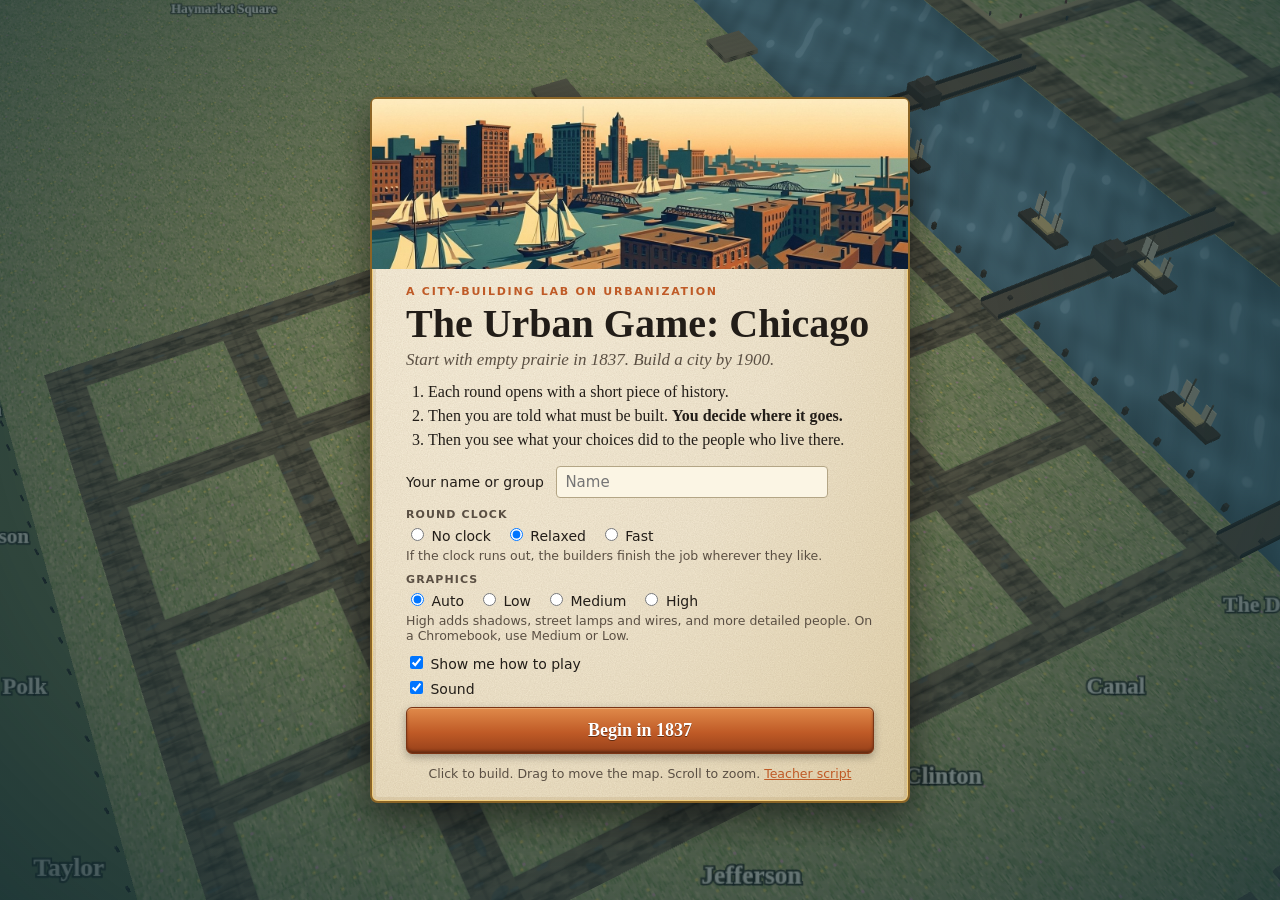
<file: index.html>
<!DOCTYPE html>
<html lang="en">
<head>
<meta charset="utf-8">
<meta name="viewport" content="width=device-width, initial-scale=1, user-scalable=no">
<title>The Urban Game: Chicago</title>
<link rel="icon" href="data:image/svg+xml,%3Csvg xmlns=%27http://www.w3.org/2000/svg%27 viewBox=%270 0 32 32%27%3E%3Crect width=%2732%27 height=%2732%27 rx=%275%27 fill=%27%23a8322a%27/%3E%3Cpath d=%27M6 26V14l5-4v16zm7 0V8l6-3v21zm8 0V12l5 3v11z%27 fill=%27%23f1e7cf%27/%3E%3C/svg%3E">
<link rel="stylesheet" href="css/style.css">
</head>
<body>
<canvas id="c"></canvas>

<div id="hud" hidden>
  <header id="top">
    <div id="date"><b id="year">1837</b><span id="rname"></span></div>
    <div id="dots"></div>
    <div id="meters"></div>
    <div id="timer"><div></div></div>
  </header>

  <aside id="list" hidden>
    <div class="lhead"><span id="lstep"></span><span id="clock"></span></div>
    <div id="lnow"></div>
    <div id="advice"></div>
    <p id="tip"></p>
    <button id="undo">↩ Undo last</button>
    <p id="lnext"></p>
  </aside>

  <div id="views">
    <div id="mapview"><button data-o="none" class="on">City</button><button data-o="buildings">Buildings</button><button data-o="health">Health</button><button data-o="groups">Nationalities</button></div>
    <div id="legend"></div>
    <div id="cambtns"><button data-cam="rl" title="Turn left (Q)">⟲</button><button data-cam="rr" title="Turn right (E)">⟳</button><button data-cam="zi" title="Zoom in">＋</button><button data-cam="zo" title="Zoom out">－</button></div>
    <button id="streetbtn">👁 Walk the streets</button>
    <button id="photobtn" hidden>📷 Take a photograph</button>
    <button id="sound" title="Sound on or off">🔊</button>
    <button id="gfxbtn" title="Graphics quality: click to change">Graphics: Medium</button>
  </div>

  <div id="banner" hidden></div>
  <div id="hover" hidden></div>
  <div id="toast" hidden></div>
</div>

<div id="card" hidden></div>
<div id="coach" hidden></div>

<div id="start">
  <div class="startcard">
    <p class="eyebrow">A city-building lab on urbanization</p>
    <h1>The Urban Game: Chicago</h1>
    <p class="sub">Start with empty prairie in 1837. Build a city by 1900.</p>
    <ol>
      <li>Each round opens with a short piece of history.</li>
      <li>Then you are told what must be built. <b>You decide where it goes.</b></li>
      <li>Then you see what your choices did to the people who live there.</li>
    </ol>
    <label>Your name or group <input id="pname" maxlength="40" placeholder="Name"></label>
    <div class="opt"><span>Round clock</span>
      <label><input type="radio" name="clock" value="0"> No clock</label>
      <label><input type="radio" name="clock" value="1.6" checked> Relaxed</label>
      <label><input type="radio" name="clock" value="1"> Fast</label>
      <small>If the clock runs out, the builders finish the job wherever they like.</small>
    </div>
    <div class="opt"><span>Graphics</span>
      <label><input type="radio" name="gfx" value="auto" checked> Auto</label>
      <label><input type="radio" name="gfx" value="low"> Low</label>
      <label><input type="radio" name="gfx" value="medium"> Medium</label>
      <label><input type="radio" name="gfx" value="high"> High</label>
      <small>High adds shadows, street lamps and wires, and more detailed people. On a Chromebook, use Medium or Low.</small>
    </div>
    <label class="chk"><input type="checkbox" id="tutopt" checked> Show me how to play</label>
    <label class="chk"><input type="checkbox" id="sndopt" checked> Sound</label>
    <button id="go" class="big">Begin in 1837</button>
    <button id="resume" class="big ghost" hidden>Continue saved game</button>
    <p class="fine">Click to build. Drag to move the map. Scroll to zoom. <a href="teacher.html" target="_blank">Teacher script</a></p>
  </div>
</div>

<div id="report" hidden></div>
<button id="repbtn" hidden>📜 Back to the final report</button>

<script type="module" src="js/main.js"></script>
</body>
</html>
</file>
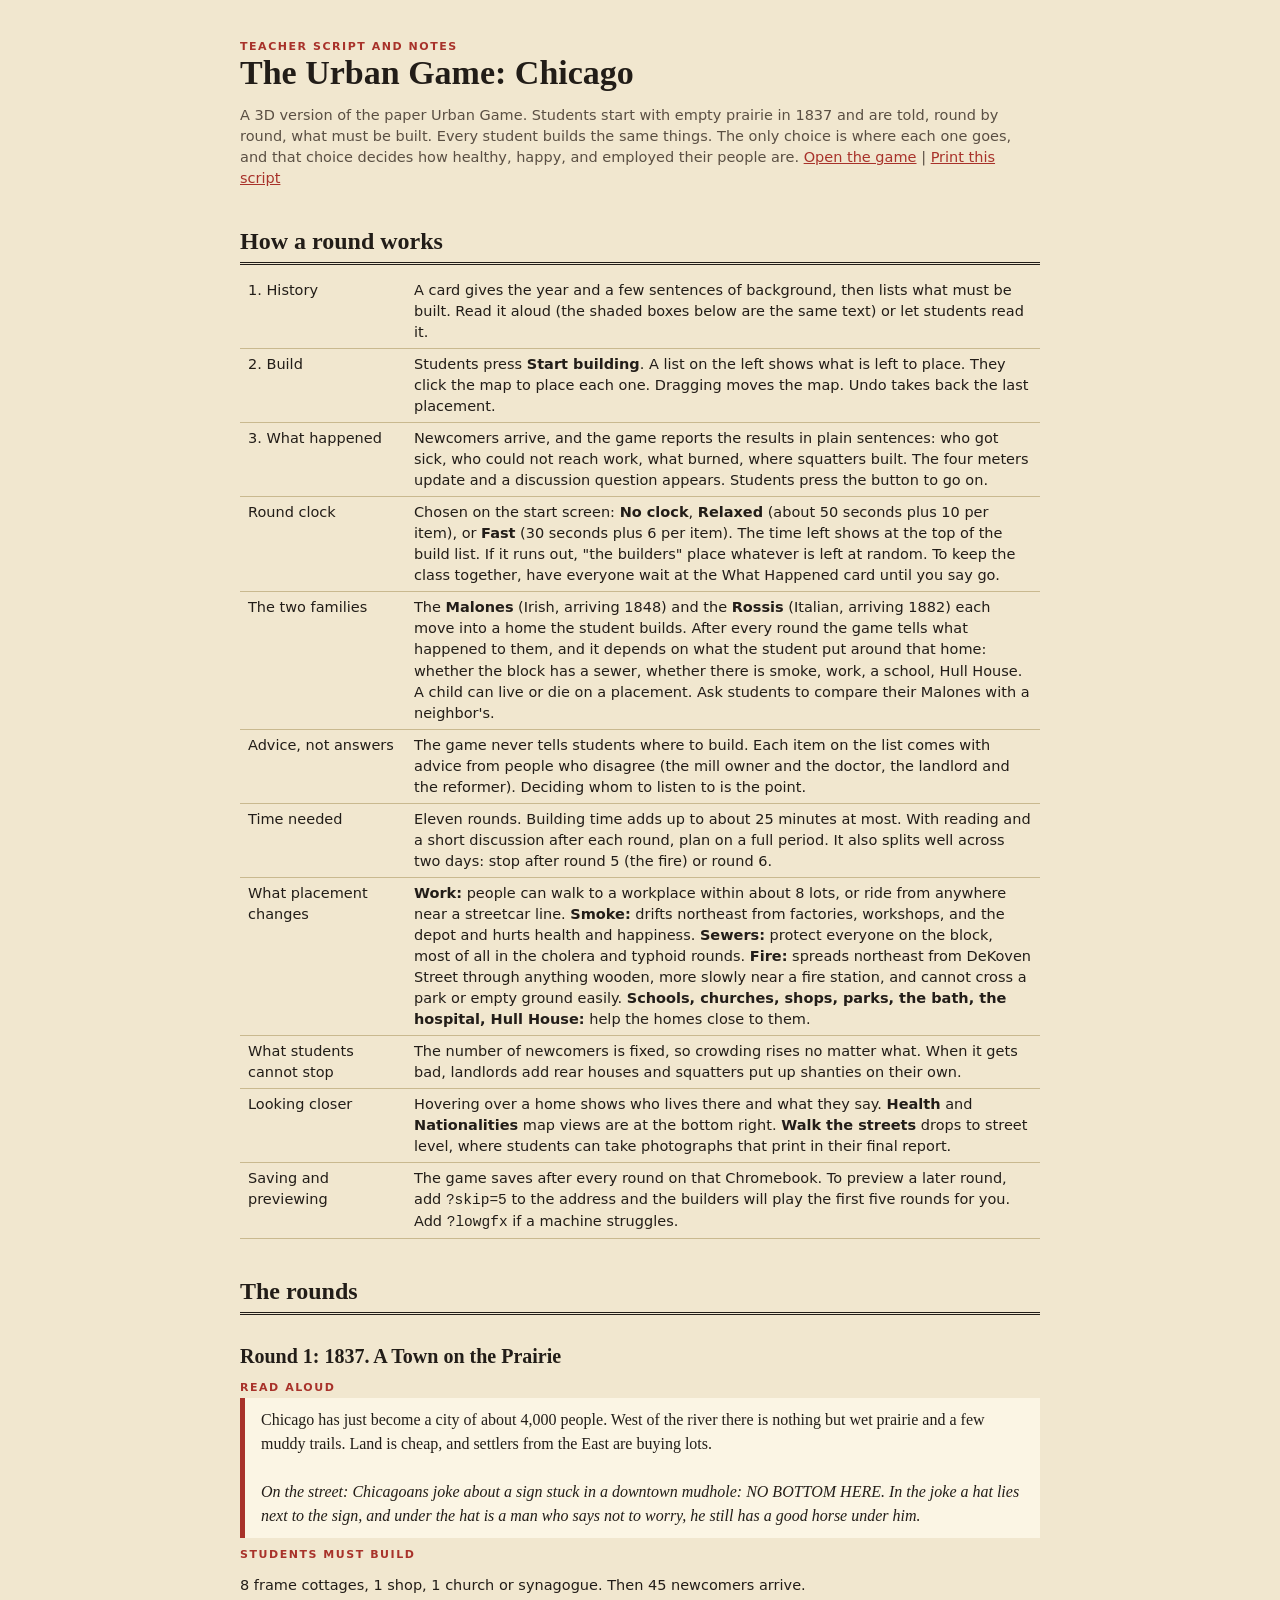
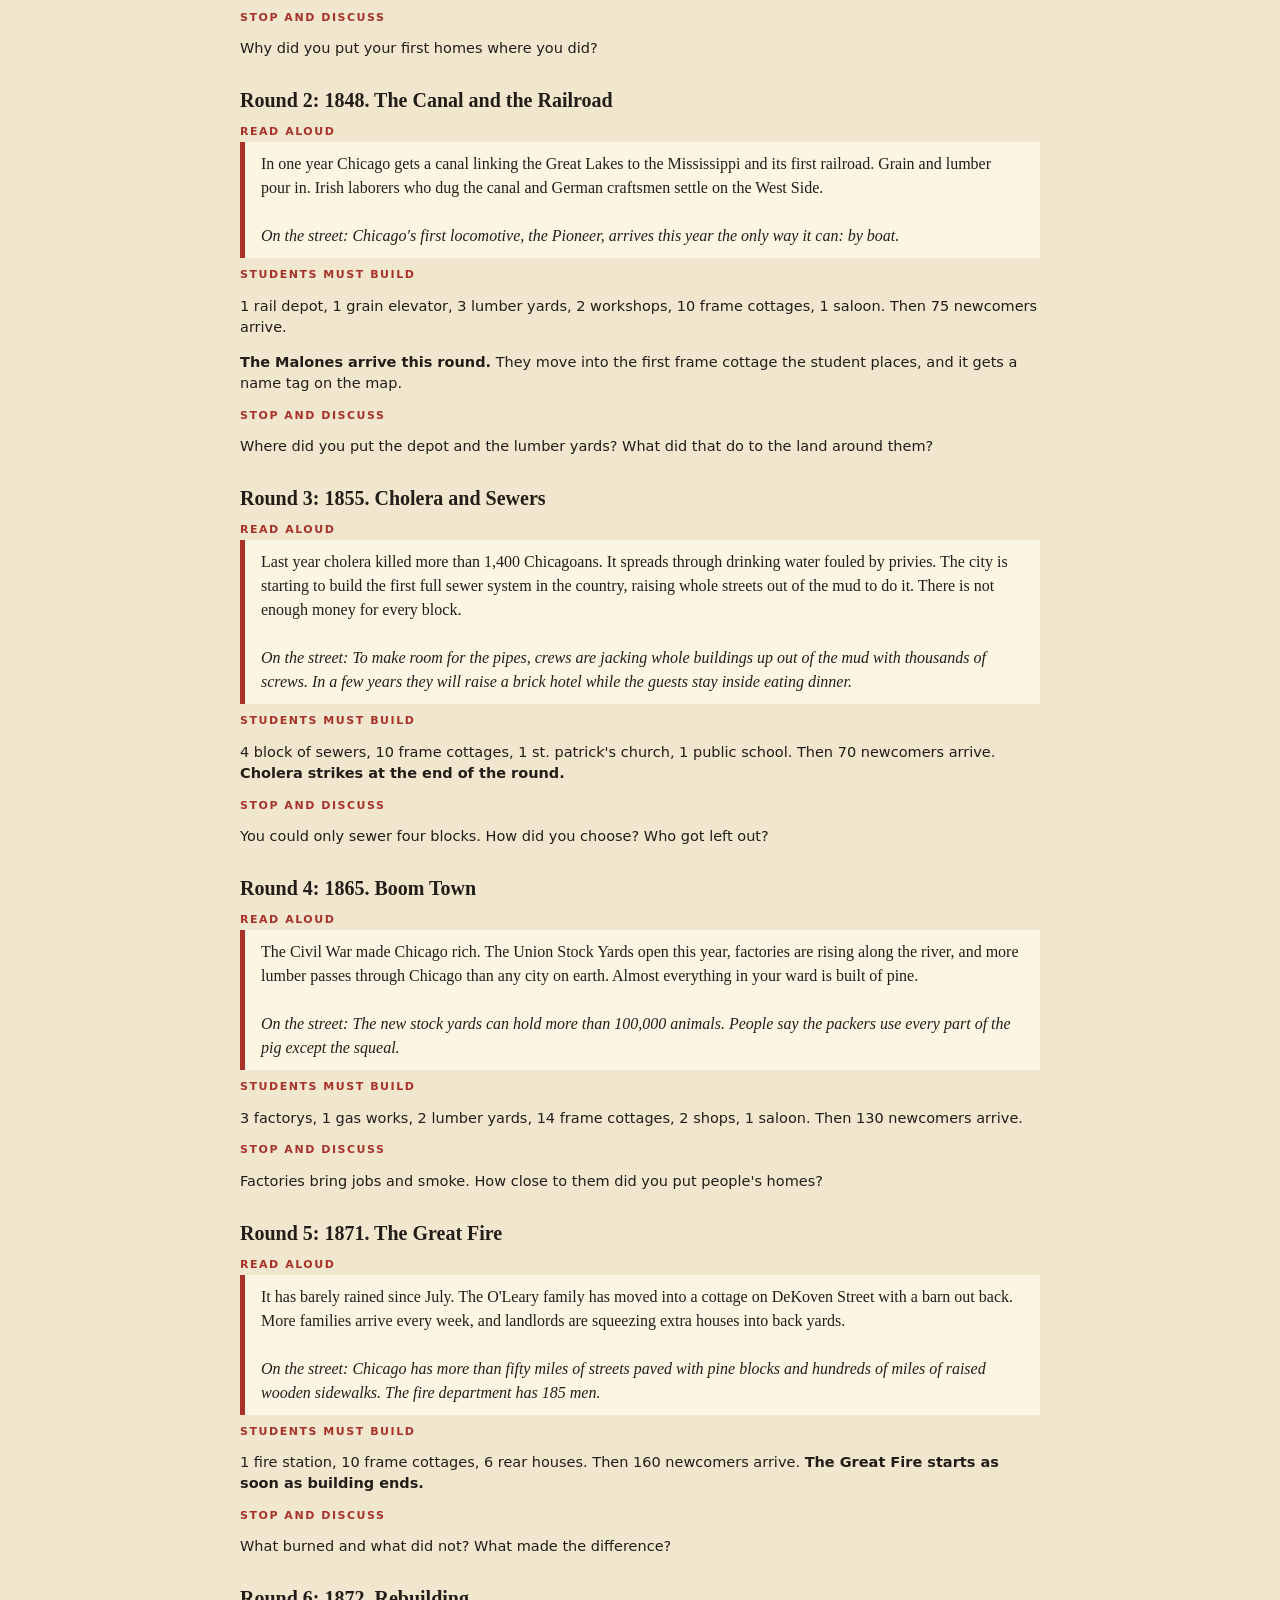
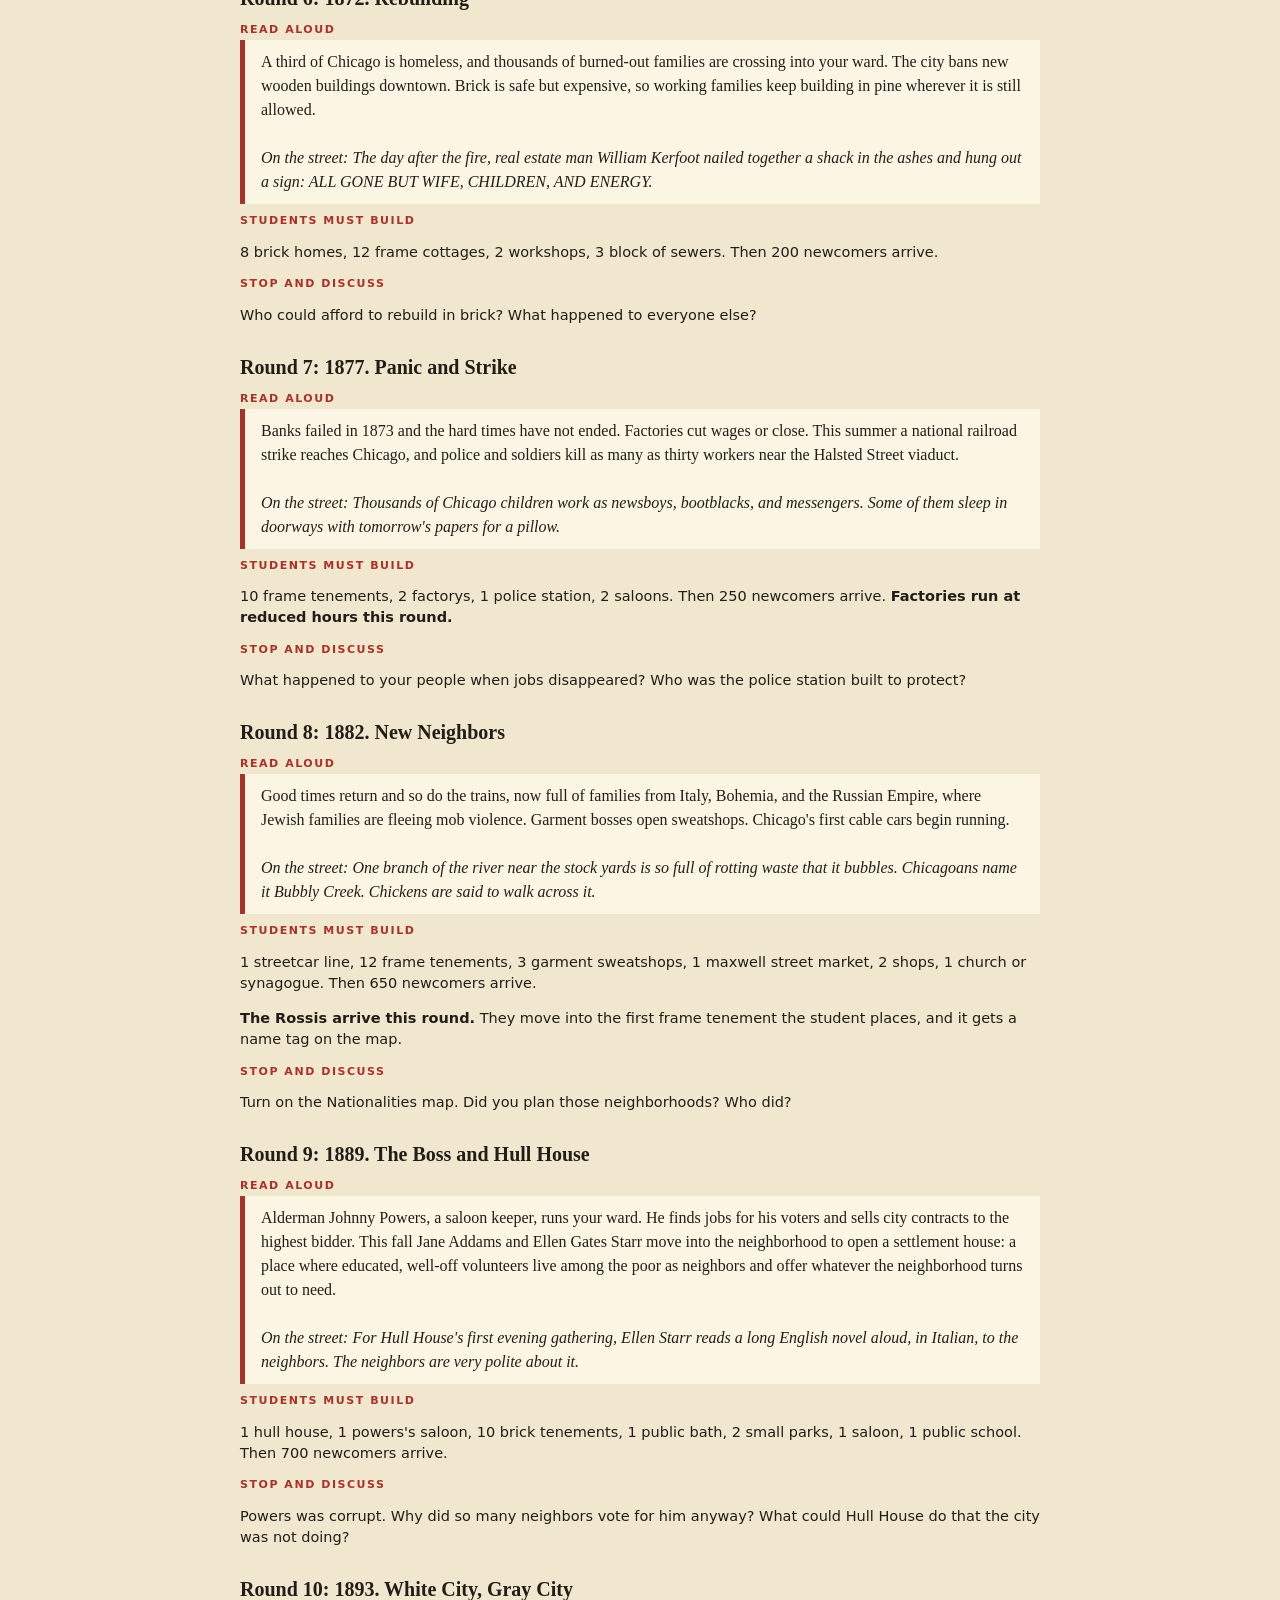
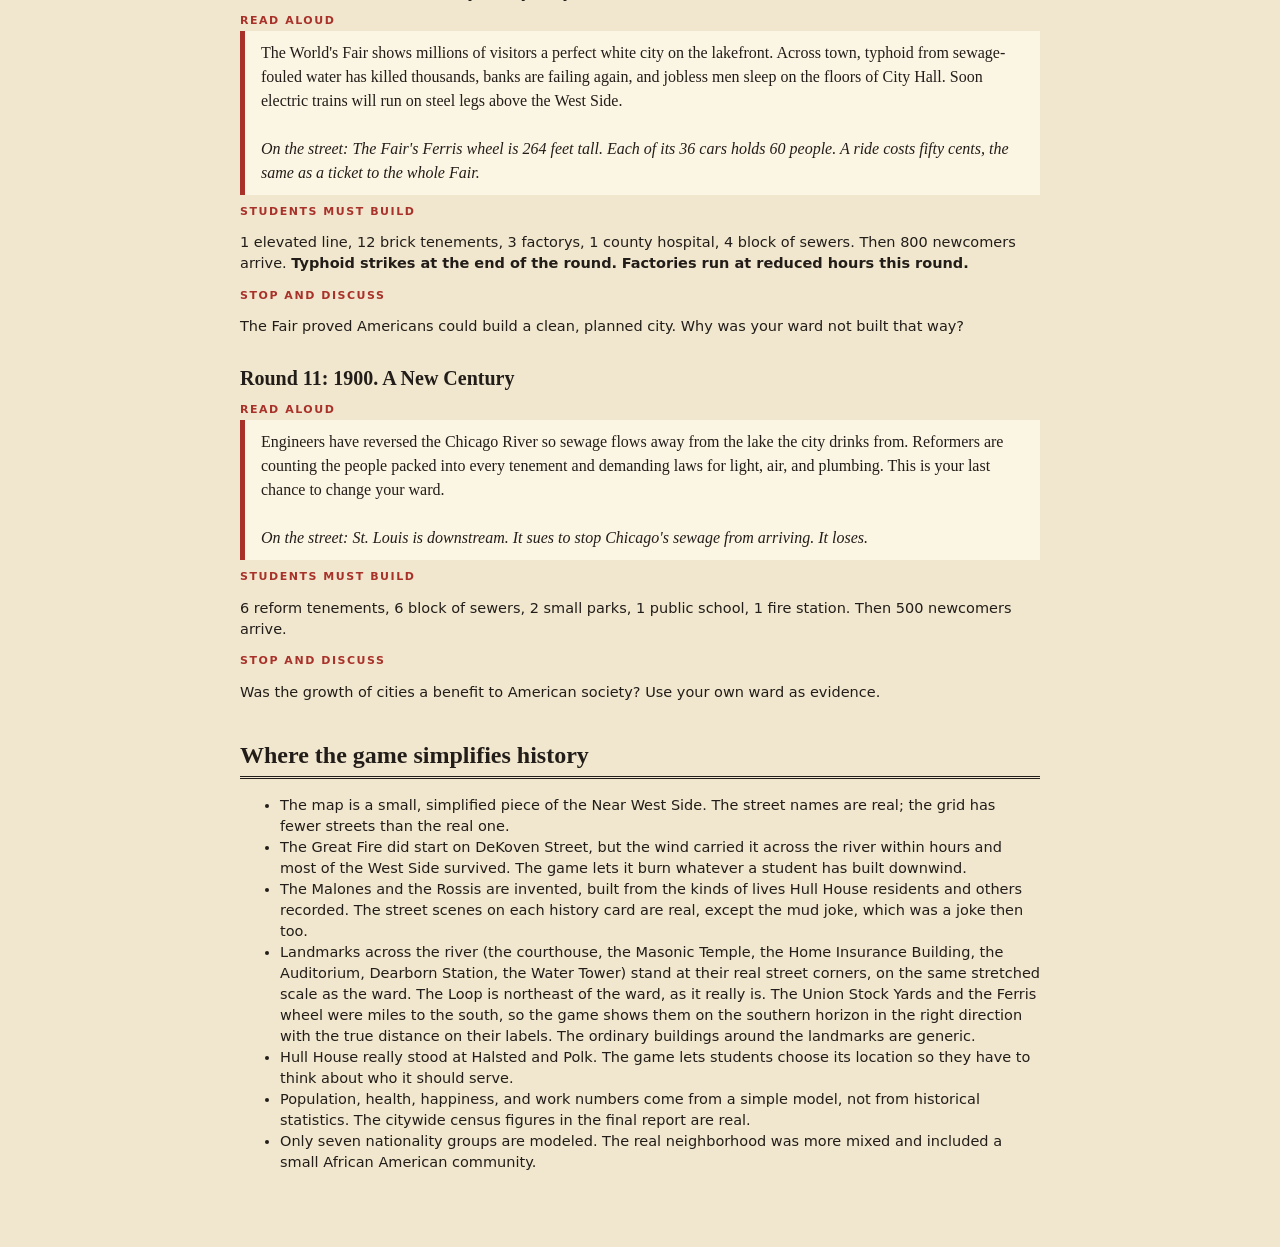
<file: teacher.html>
<!DOCTYPE html>
<html lang="en">
<head>
<meta charset="utf-8">
<meta name="viewport" content="width=device-width, initial-scale=1">
<title>Teacher Script: The Urban Game: Chicago</title>
<link rel="icon" href="data:,">
<style>
  body { font: 16px/1.5 Georgia, "Noto Serif", serif; color: #221d18; background: #f1e7cf; margin: 0; }
  main { max-width: 800px; margin: 0 auto; padding: 30px 28px 60px; }
  h1 { font-size: 34px; line-height: 1.05; margin: 0 0 4px; } h2 { font-size: 24px; border-bottom: 3px double #221d18; margin: 34px 0 10px; padding-bottom: 3px; } h3 { font-size: 20px; margin: 26px 0 4px; }
  .tag { font: 600 11px system-ui, sans-serif; letter-spacing: .14em; text-transform: uppercase; color: #a8322a; margin: 10px 0 2px; }
  .read { background: #fbf5e4; border-left: 5px solid #a8322a; padding: 10px 16px; margin: 4px 0; }
  .note, li, td, th { font: 14.5px/1.45 system-ui, sans-serif; } .note { color: #5a4f43; }
  table { border-collapse: collapse; width: 100%; } td, th { border-bottom: 1px solid #c9b98f; padding: 5px 8px; text-align: left; vertical-align: top; } th { width: 150px; }
  .round { break-inside: avoid; } a { color: #a8322a; }
  @media print { body, .read { background: #fff; } .noprint { display: none; } }
</style>
</head>
<body>
<main>
<p class="tag">Teacher script and notes</p>
<h1>The Urban Game: Chicago</h1>
<p class="note">A 3D version of the paper Urban Game. Students start with empty prairie in 1837 and are told, round by round, what must be built. Every student builds the same things. The only choice is where each one goes, and that choice decides how healthy, happy, and employed their people are. <a class="noprint" href="index.html">Open the game</a> <span class="noprint">|</span> <a class="noprint" href="#" onclick="print();return false">Print this script</a></p>

<h2>How a round works</h2>
<table>
<tr><th>1. History</th><td>A card gives the year and a few sentences of background, then lists what must be built. Read it aloud (the shaded boxes below are the same text) or let students read it.</td></tr>
<tr><th>2. Build</th><td>Students press <b>Start building</b>. A list on the left shows what is left to place. They click the map to place each one. Dragging moves the map. Undo takes back the last placement.</td></tr>
<tr><th>3. What happened</th><td>Newcomers arrive, and the game reports the results in plain sentences: who got sick, who could not reach work, what burned, where squatters built. The four meters update and a discussion question appears. Students press the button to go on.</td></tr>
<tr><th>Round clock</th><td>Chosen on the start screen: <b>No clock</b>, <b>Relaxed</b> (about 50 seconds plus 10 per item), or <b>Fast</b> (30 seconds plus 6 per item). The time left shows at the top of the build list. If it runs out, "the builders" place whatever is left at random. To keep the class together, have everyone wait at the What Happened card until you say go.</td></tr>
<tr><th>The two families</th><td>The <b>Malones</b> (Irish, arriving 1848) and the <b>Rossis</b> (Italian, arriving 1882) each move into a home the student builds. After every round the game tells what happened to them, and it depends on what the student put around that home: whether the block has a sewer, whether there is smoke, work, a school, Hull House. A child can live or die on a placement. Ask students to compare their Malones with a neighbor's.</td></tr>
<tr><th>Advice, not answers</th><td>The game never tells students where to build. Each item on the list comes with advice from people who disagree (the mill owner and the doctor, the landlord and the reformer). Deciding whom to listen to is the point.</td></tr>
<tr><th>Time needed</th><td id="timing"></td></tr>
<tr><th>What placement changes</th><td><b>Work:</b> people can walk to a workplace within about 8 lots, or ride from anywhere near a streetcar line. <b>Smoke:</b> drifts northeast from factories, workshops, and the depot and hurts health and happiness. <b>Sewers:</b> protect everyone on the block, most of all in the cholera and typhoid rounds. <b>Fire:</b> spreads northeast from DeKoven Street through anything wooden, more slowly near a fire station, and cannot cross a park or empty ground easily. <b>Schools, churches, shops, parks, the bath, the hospital, Hull House:</b> help the homes close to them.</td></tr>
<tr><th>What students cannot stop</th><td>The number of newcomers is fixed, so crowding rises no matter what. When it gets bad, landlords add rear houses and squatters put up shanties on their own.</td></tr>
<tr><th>Looking closer</th><td>Hovering over a home shows who lives there and what they say. <b>Health</b> and <b>Nationalities</b> map views are at the bottom right. <b>Walk the streets</b> drops to street level, where students can take photographs that print in their final report.</td></tr>
<tr><th>Saving and previewing</th><td>The game saves after every round on that Chromebook. To preview a later round, add <code>?skip=5</code> to the address and the builders will play the first five rounds for you. Add <code>?lowgfx</code> if a machine struggles.</td></tr>
</table>

<h2>The rounds</h2>
<div id="script"></div>

<h2>Where the game simplifies history</h2>
<ul>
<li>The map is a small, simplified piece of the Near West Side. The street names are real; the grid has fewer streets than the real one.</li>
<li>The Great Fire did start on DeKoven Street, but the wind carried it across the river within hours and most of the West Side survived. The game lets it burn whatever a student has built downwind.</li>
<li>The Malones and the Rossis are invented, built from the kinds of lives Hull House residents and others recorded. The street scenes on each history card are real, except the mud joke, which was a joke then too.</li>
<li>Landmarks across the river (the courthouse, the Masonic Temple, the Home Insurance Building, the Auditorium, Dearborn Station, the Water Tower) stand at their real street corners, on the same stretched scale as the ward. The Loop is northeast of the ward, as it really is. The Union Stock Yards and the Ferris wheel were miles to the south, so the game shows them on the southern horizon in the right direction with the true distance on their labels. The ordinary buildings around the landmarks are generic.</li>
<li>Hull House really stood at Halsted and Polk. The game lets students choose its location so they have to think about who it should serve.</li>
<li>Population, health, happiness, and work numbers come from a simple model, not from historical statistics. The citywide census figures in the final report are real.</li>
<li>Only seven nationality groups are modeled. The real neighborhood was more mixed and included a small African American community.</li>
</ul>
</main>
<script type="module">
import { ROUNDS, FAMILIES, itemOf } from './js/data.js';
const box = document.getElementById('script');
const secs = ROUNDS.reduce((a, r) => a + 30 + 6 * r.build.reduce((s, x) => s + x.n, 0), 0);
document.getElementById('timing').innerHTML = `Eleven rounds. Building time adds up to about ${Math.round(secs / 60)} minutes at most. With reading and a short discussion after each round, plan on a full period. It also splits well across two days: stop after round 5 (the fire) or round 6.`;
ROUNDS.forEach((r, k) => {
  const need = r.build.map(x => `${x.n} ${itemOf(x.k).name.toLowerCase()}${x.n > 1 && !/s$/.test(itemOf(x.k).name) ? 's' : ''}`).join(', ');
  box.insertAdjacentHTML('beforeend', `<div class="round"><h3>Round ${k + 1}: ${r.year}. ${r.name}</h3><p class="tag">Read aloud</p><div class="read">${r.story}<br><br><i>On the street: ${r.scene}</i></div><p class="tag">Students must build</p><p class="note" style="color:#221d18">${need}. Then ${r.arrive.toLocaleString('en-US')} newcomers arrive.${r.fire ? ' <b>The Great Fire starts as soon as building ends.</b>' : ''}${r.epi ? ` <b>${r.epi} strikes at the end of the round.</b>` : ''}${r.econ ? ' <b>Factories run at reduced hours this round.</b>' : ''}</p>${FAMILIES.filter(F => F.start === k).map(F => `<p class="note" style="color:#221d18"><b>${F.name} arrive this round.</b> They move into the first ${itemOf(F.kind).name.toLowerCase()} the student places, and it gets a name tag on the map.</p>`).join('')}<p class="tag">Stop and discuss</p><p class="note" style="color:#221d18">${r.ask}</p></div>`);
});
</script>
</body>
</html>
</file>
<file: css/style.css>
:root {
  --paper: #f1e7cf; --ink: #221d18; --ink2: #5a4f43; --red: #a8322a; --gold: #c9973a;
  --glass: rgba(24, 20, 17, .84); --line: rgba(241, 231, 207, .16);
  --serif: "Iowan Old Style", "Palatino Linotype", Georgia, "Noto Serif", serif;
  --sans: system-ui, -apple-system, "Segoe UI", Roboto, sans-serif;
}
* { box-sizing: border-box; }
html, body { margin: 0; height: 100%; overflow: hidden; background: #1a1613; color: var(--paper); font-family: var(--sans); font-size: 14px; }
canvas#c { position: fixed; inset: 0; width: 100%; height: 100%; display: block; touch-action: none; cursor: grab; }
button { font: inherit; color: inherit; cursor: pointer; border: 0; background: none; }
[hidden] { display: none !important; }

/* ---------- top bar: year, round, four meters ---------- */
#top { position: fixed; top: 0; left: 0; right: 0; height: 64px; background: var(--glass); border-bottom: 1px solid var(--line); display: flex; align-items: center; gap: 18px; padding: 0 16px 5px; z-index: 5; }
#date { font-family: var(--serif); display: flex; align-items: baseline; gap: 12px; min-width: 0; }
#date b { font-size: 38px; line-height: 1; }
#date span { font-size: 17px; color: var(--gold); white-space: nowrap; overflow: hidden; text-overflow: ellipsis; }
#dots { display: flex; gap: 5px; margin-left: auto; }
#dots i { width: 9px; height: 9px; border-radius: 50%; background: rgba(255, 255, 255, .18); }
#dots i.done { background: var(--gold); } #dots i.now { background: #fff; box-shadow: 0 0 0 3px rgba(255, 255, 255, .25); }
#meters { display: flex; gap: 8px; }
.meter { background: rgba(255, 255, 255, .06); border-radius: 6px; padding: 5px 10px 6px; width: 116px; }
.meter label { display: block; font-size: 10px; letter-spacing: .1em; text-transform: uppercase; color: #b9ad94; }
.meter b { font-size: 19px; font-variant-numeric: tabular-nums; }
.meter i { display: block; height: 4px; border-radius: 2px; background: rgba(255, 255, 255, .12); margin-top: 3px; overflow: hidden; }
.meter i u { display: block; height: 100%; width: 0; background: #6fae58; transition: width .4s, background .4s; }
.meter.bad b { color: #ff8a6a; } .meter.warn b { color: #f1c75a; }
#timer { position: absolute; left: 0; right: 0; bottom: 0; height: 6px; background: rgba(255, 255, 255, .08); }
#timer div { height: 100%; width: 100%; background: var(--gold); transform-origin: left; }
#timer.low div { background: var(--red); }

/* ---------- build list ---------- */
#list { position: fixed; top: 76px; left: 12px; width: 236px; background: var(--paper); color: var(--ink); border-radius: 8px; padding: 12px 12px 10px; z-index: 4; box-shadow: 0 8px 30px rgba(0, 0, 0, .45); }
#list h4 { margin: 0 0 8px; font: 700 17px var(--serif); }
.item { display: flex; align-items: center; gap: 8px; width: 100%; text-align: left; padding: 7px 8px; border-radius: 6px; border: 2px solid transparent; font-size: 14.5px; }
.item em { font-style: normal; font-size: 19px; width: 24px; text-align: center; }
.item span { flex: 1; line-height: 1.15; }
.item b { font-variant-numeric: tabular-nums; background: var(--ink); color: var(--paper); border-radius: 10px; padding: 1px 8px; font-size: 13px; }
.item:hover { background: rgba(0, 0, 0, .06); }
.item.on { border-color: var(--red); background: #fff8e6; }
.item.done { opacity: .45; text-decoration: line-through; pointer-events: none; } .item.done b { background: #5d8a4a; text-decoration: none; }
#tip { margin: 9px 2px 8px; font-size: 12.5px; line-height: 1.35; color: var(--ink2); min-height: 34px; }
#undo { width: 100%; padding: 6px; border-radius: 5px; background: rgba(0, 0, 0, .08); font-size: 13px; }
#undo:hover { background: rgba(0, 0, 0, .16); }

/* ---------- map view and camera, bottom right ---------- */
#views { position: fixed; right: 12px; bottom: 12px; width: 190px; z-index: 4; display: flex; flex-direction: column; gap: 6px; }
#mapview, #cambtns { display: flex; gap: 3px; background: var(--glass); border-radius: 7px; padding: 4px; }
#mapview button, #cambtns button { flex: 1; padding: 6px 0; border-radius: 4px; font-size: 12.5px; }
#mapview button.on { background: var(--paper); color: var(--ink); }
#mapview button:hover:not(.on), #cambtns button:hover { background: rgba(255, 255, 255, .14); }
#legend { background: var(--glass); border-radius: 7px; padding: 6px 9px; font-size: 11.5px; }
#legend:empty { display: none; }
#legend .bar { height: 8px; border-radius: 3px; background: linear-gradient(90deg, #40a34d, #f1c40f, #d6402b); margin-bottom: 2px; }
#legend .lr { display: flex; justify-content: space-between; color: #cfc4aa; }
#legend .sw { display: inline-flex; align-items: center; gap: 4px; margin-right: 8px; } #legend .sw i { width: 9px; height: 9px; border-radius: 2px; }
#streetbtn, #photobtn, #sound { background: var(--glass); border-radius: 7px; padding: 8px; }
#streetbtn:hover, #photobtn:hover, #sound:hover { background: rgba(60, 52, 44, .95); }
#streetbtn.on, #photobtn { background: var(--gold); color: var(--ink); }
#sound { position: fixed; left: 12px; bottom: 12px; width: 40px; }

#banner { position: fixed; top: 78px; left: 50%; transform: translateX(-50%); background: var(--red); color: #fff; font: 700 20px var(--serif); letter-spacing: .06em; padding: 10px 26px; border-radius: 6px; z-index: 6; box-shadow: 0 6px 24px rgba(0, 0, 0, .5); animation: pulse 1s infinite alternate; text-align: center; }
#banner small { display: block; font: 400 13px var(--sans); letter-spacing: 0; }
@keyframes pulse { from { filter: brightness(1); } to { filter: brightness(1.3); } }
#hover { position: fixed; z-index: 8; pointer-events: none; background: var(--paper); color: var(--ink); border-radius: 6px; padding: 7px 10px; max-width: 260px; font-size: 12.5px; line-height: 1.35; box-shadow: 0 6px 20px rgba(0, 0, 0, .4); }
#hover b { font: 700 14px var(--serif); display: block; } #hover i { display: block; margin-top: 3px; font-family: var(--serif); font-size: 13px; }
#toast { position: fixed; bottom: 70px; left: 50%; transform: translateX(-50%); background: var(--ink); color: var(--paper); border: 1px solid var(--gold); border-radius: 20px; padding: 8px 18px; z-index: 9; font-size: 14px; }

/* ---------- round cards ---------- */
#card { position: fixed; inset: 0; z-index: 20; display: flex; align-items: center; justify-content: center; padding: 16px; background: rgba(12, 9, 7, .45); }
#card.side { background: none; pointer-events: none; align-items: flex-start; justify-content: flex-start; padding: 76px 12px; }
#card.side .paper { pointer-events: auto; width: 400px; max-height: calc(100vh - 100px); }
.paper { background: var(--paper); color: var(--ink); width: min(600px, 100%); max-height: 94vh; overflow: auto; padding: 20px 28px 22px; border-radius: 4px; border-top: 7px solid var(--red); box-shadow: 0 20px 70px rgba(0, 0, 0, .65); font-family: var(--serif); animation: drop .3s cubic-bezier(.2, 1.2, .5, 1); }
@keyframes drop { from { opacity: 0; transform: translateY(-24px) scale(.97); } }
.paper .yrs { font: 600 11px var(--sans); letter-spacing: .14em; text-transform: uppercase; color: var(--red); }
.paper h2 { font-size: 30px; line-height: 1.05; margin: 3px 0 10px; }
.paper p { font-size: 16.5px; line-height: 1.48; margin: 0 0 12px; }
.paper h4 { font: 600 11px var(--sans); letter-spacing: .14em; text-transform: uppercase; color: var(--ink2); margin: 14px 0 6px; }
.need { display: flex; flex-wrap: wrap; gap: 6px; margin: 0 0 14px; padding: 0; list-style: none; font: 14.5px var(--sans); }
.need li { background: #fff8e6; border: 1px solid #d9c9a0; border-radius: 16px; padding: 4px 11px; } .need li b { margin-right: 4px; }
.what { margin: 0 0 10px; padding: 0; list-style: none; } .what li { font: 15px/1.4 var(--sans); padding: 5px 0 5px 22px; position: relative; border-bottom: 1px solid #dccfa9; }
.what li::before { content: "•"; position: absolute; left: 6px; color: var(--ink2); } .what li.bad::before { content: "▲"; font-size: 10px; top: 9px; left: 4px; color: var(--red); }
.deltas { display: grid; grid-template-columns: repeat(4, 1fr); gap: 6px; margin: 10px 0; font-family: var(--sans); }
.deltas div { background: #fff8e6; border-radius: 5px; padding: 5px 8px; font-size: 11px; text-transform: uppercase; letter-spacing: .08em; color: var(--ink2); }
.deltas b { display: block; font-size: 18px; color: var(--ink); letter-spacing: 0; } .deltas u { text-decoration: none; font-size: 12px; margin-left: 4px; } .deltas u.up { color: #3d7a2f; } .deltas u.dn { color: var(--red); }
.askq { background: #e6d9b8; border-left: 5px solid var(--red); padding: 8px 12px; font-size: 15.5px !important; }
.big { display: block; width: 100%; background: var(--red); color: #fff; font: 700 18px var(--serif); padding: 12px; border-radius: 4px; margin-top: 10px; }
.big:hover { filter: brightness(1.12); } .big.ghost { background: none; color: var(--red); border: 2px solid var(--red); }

/* ---------- start and report ---------- */
#start { position: fixed; inset: 0; z-index: 30; display: flex; align-items: center; justify-content: center; background: linear-gradient(180deg, rgba(20, 16, 13, .3), rgba(20, 16, 13, .75)); padding: 16px; overflow: auto; }
.startcard { background: var(--paper); color: var(--ink); width: min(540px, 100%); padding: 26px 34px 20px; border-radius: 4px; box-shadow: 0 30px 90px rgba(0, 0, 0, .7); font-family: var(--serif); }
.eyebrow { margin: 0; font: 600 11px var(--sans); letter-spacing: .16em; text-transform: uppercase; color: var(--red); }
.startcard h1 { font-size: 40px; line-height: 1; margin: 6px 0; }
.sub { font-size: 17px; font-style: italic; margin: 0 0 10px; color: var(--ink2); }
.startcard ol { margin: 0 0 14px; padding-left: 22px; font-size: 16px; line-height: 1.5; }
.startcard label { display: block; font: 14px var(--sans); margin: 6px 0; }
#pname { font: 15px var(--sans); padding: 6px 8px; border: 1px solid #b3a585; border-radius: 4px; background: #fbf5e4; width: 58%; margin-left: 8px; }
.fine { font: 12.5px var(--sans); color: var(--ink2); margin: 12px 0 0; text-align: center; } .fine a { color: var(--red); }
#report { position: fixed; inset: 0; z-index: 40; background: #d9ccab; color: var(--ink); overflow: auto; font-family: var(--serif); }
.rep { max-width: 860px; margin: 0 auto; background: var(--paper); padding: 30px 44px 50px; min-height: 100%; }
.rep h1 { font-size: 36px; margin: 0; line-height: 1.05; } .rep h2 { font-size: 21px; border-bottom: 2px solid var(--ink); padding-bottom: 3px; margin: 24px 0 10px; }
.rep .by { font: 13px var(--sans); color: var(--ink2); margin: 4px 0 0; }
.charts { display: grid; grid-template-columns: 1fr 1fr; gap: 14px 22px; } .charts figure { margin: 0; } .charts figcaption { font: 600 12px var(--sans); margin-bottom: 2px; } .charts canvas { width: 100%; height: auto; display: block; background: #f8f1dd; border: 1px solid #c9b98f; }
.rep table { border-collapse: collapse; width: 100%; font: 13.5px var(--sans); } .rep td, .rep th { border-bottom: 1px solid #c9b98f; padding: 4px 6px; text-align: left; } .rep th { font-size: 11px; letter-spacing: .08em; text-transform: uppercase; color: var(--ink2); }
.rep .real { background: #e6d9b8; border-left: 5px solid var(--red); padding: 10px 14px; font-size: 14.5px; line-height: 1.45; }
.rep .photos { display: grid; grid-template-columns: repeat(3, 1fr); gap: 10px; } .rep .photos img { width: 100%; border: 5px solid #fff; box-shadow: 0 2px 8px rgba(0, 0, 0, .3); }
.rep .q { margin: 12px 0; } .rep .q label { display: block; font-size: 15px; font-weight: 700; margin-bottom: 4px; } .rep textarea { width: 100%; min-height: 80px; font: 14px var(--sans); padding: 8px; border: 1px solid #b3a585; border-radius: 3px; background: #fbf5e4; resize: vertical; }
.rep .btns { display: flex; gap: 10px; margin-top: 20px; } .rep .btns button { flex: 1; }
.legendrow { display: flex; flex-wrap: wrap; gap: 4px 12px; font: 11.5px var(--sans); margin-top: 3px; } .legendrow i { display: inline-block; width: 10px; height: 10px; margin-right: 4px; border-radius: 2px; }
@media print {
  html, body { overflow: visible; height: auto; background: #fff; } canvas#c, #hud, #start, #card { display: none !important; }
  #report { position: static; background: #fff; } .rep { padding: 0; max-width: none; background: #fff; } .rep .btns { display: none; } .rep textarea { border: 1px solid #999; background: #fff; } .rep h2 { break-after: avoid; } .charts figure, .q { break-inside: avoid; }
}
@media (max-width: 1100px) { .meter { width: 96px; } #date span { font-size: 14px; } #date b { font-size: 30px; } #dots { display: none; } }

/* ---------- clock, street scenes, family stories ---------- */
#list h4 { display: flex; justify-content: space-between; align-items: baseline; }
#clock { font: 700 17px var(--sans); font-variant-numeric: tabular-nums; color: var(--red); }
#tip b { color: var(--ink); }
.scene { font-size: 15px !important; font-style: italic; color: var(--ink2); border-left: 3px solid var(--gold); padding-left: 12px; } .scene b { font-style: normal; font-family: var(--sans); font-size: 11px; letter-spacing: .1em; text-transform: uppercase; }
.fam { background: #fff8e6; border: 1px solid #d9c9a0; border-radius: 4px; padding: 8px 12px 9px; margin: 8px 0; } .fam h4 { margin: 0 0 3px; color: var(--red); } .fam p { margin: 0; font-size: 15.5px; line-height: 1.42; }
.opt { margin: 10px 0; display: flex; flex-wrap: wrap; align-items: center; gap: 4px 14px; font: 14px var(--sans); } .opt > span { font: 600 11px var(--sans); letter-spacing: .1em; text-transform: uppercase; color: var(--ink2); width: 100%; } .opt label { margin: 0; } .opt small { width: 100%; color: var(--ink2); font-size: 12.5px; }
#card.side .paper { width: 430px; padding: 16px 22px 0; } #card.side .paper h2 { font-size: 25px; margin-bottom: 6px; }
#card.side .what li { font-size: 14px; padding: 4px 0 4px 22px; } #card.side .fam p { font-size: 14.5px; } #card.side .askq { font-size: 14.5px !important; margin-bottom: 8px; }
#card.side .big { position: sticky; bottom: 0; margin: 0 -22px; width: calc(100% + 44px); border-radius: 0; box-shadow: 0 -8px 14px rgba(241, 231, 207, .95); }

/* ---------- one thing at a time: the build card ---------- */
#list { width: 288px; padding: 12px 14px 10px; }
.lhead { display: flex; justify-content: space-between; align-items: baseline; font: 600 11px var(--sans); letter-spacing: .12em; text-transform: uppercase; color: var(--ink2); }
#lnow { display: flex; align-items: center; gap: 10px; margin: 6px 0 4px; animation: slidein .35s cubic-bezier(.2, 1.2, .5, 1); }
#lnow em { font-style: normal; font-size: 34px; line-height: 1; }
#lnow h3 { margin: 0; font: 700 21px/1.1 var(--serif); } #lnow small { font: 13px var(--sans); color: var(--ink2); }
.pips { display: flex; flex-wrap: wrap; gap: 3px; margin-top: 4px; } .pips i { width: 9px; height: 9px; border-radius: 2px; background: #d9c9a0; } .pips i.d { background: var(--red); }
@keyframes slidein { from { opacity: 0; transform: translateX(-18px); } }
.voice { display: flex; gap: 9px; align-items: flex-start; margin-top: 8px; padding-top: 8px; border-top: 1px solid #dccfa9; animation: slidein .4s both; } .voice + .voice { animation-delay: .5s; }
.voice img { width: 46px; height: 55px; flex: none; }
.voice b { display: block; font: 700 13px var(--sans); } .voice b span { font-weight: 400; color: var(--ink2); }
.voice q { display: block; font: italic 14.5px/1.32 var(--serif); quotes: "\201C" "\201D"; }
#tip { margin: 10px 0 8px; min-height: 0; font-size: 13px; color: var(--ink); background: #fff8e6; border-radius: 4px; padding: 5px 8px; }
#lnext { margin: 7px 2px 0; font-size: 12px; color: var(--ink2); text-align: center; }
.fam { display: flex; gap: 10px; align-items: flex-start; } .fam img { width: 44px; height: 53px; flex: none; margin-top: 2px; }
/* ---------- tutorial ---------- */
#coach { position: fixed; z-index: 25; width: 330px; background: var(--ink); color: var(--paper); border: 2px solid var(--gold); border-radius: 8px; padding: 12px 16px; font: 15px/1.4 var(--sans); box-shadow: 0 10px 40px rgba(0, 0, 0, .6); animation: drop .3s; }
#coach b { color: var(--gold); } #coach .row { display: flex; justify-content: space-between; align-items: center; margin-top: 10px; }
#coach button.go { background: var(--gold); color: var(--ink); font-weight: 700; padding: 6px 16px; border-radius: 4px; } #coach button.skip { color: #b9ad94; font-size: 12.5px; text-decoration: underline; }
#coach.c-mid { left: 50%; bottom: 90px; transform: translateX(-50%); } #coach.c-list { left: 316px; top: 110px; } #coach.c-top { right: 16px; top: 78px; }
#coach.c-list::before, #coach.c-top::before { content: ""; position: absolute; border: 9px solid transparent; } #coach.c-list::before { left: -20px; top: 22px; border-right-color: var(--gold); } #coach.c-top::before { top: -20px; right: 150px; border-bottom-color: var(--gold); }

/* ---------- custom art slots ---------- */
.voice img, .fam img { width: 62px; height: 74px; object-fit: cover; object-position: 50% 15%; border-radius: 50%; border: 3px solid var(--gold); background: var(--paper); }
.fam img { width: 54px; height: 65px; }
img.ico { width: 1.25em; height: 1.25em; vertical-align: -.25em; object-fit: contain; } #lnow em img.ico { width: 46px; height: 46px; vertical-align: middle; }
img.banner { display: block; width: calc(100% + 56px); margin: -20px -28px 14px; border-bottom: 3px solid var(--ink); } .startcard img.banner { width: calc(100% + 68px); margin: -26px -34px 16px; border-radius: 4px 4px 0 0; }

/* =====================================================================
   Look: warm rendered panels (teal, brass, parchment) around flat portraits
   ===================================================================== */
:root {
  --teal: #1b4a55; --teal2: #0e2a33; --brass: #d0a04a; --brass2: #8a6426; --paper: #f3e9d2; --paper2: #e4d4ae; --red: #bf5a26; --gold: #d0a04a;
  --grain: url("data:image/svg+xml,%3Csvg xmlns='http://www.w3.org/2000/svg' width='180' height='180'%3E%3Cfilter id='n'%3E%3CfeTurbulence type='fractalNoise' baseFrequency='.85' numOctaves='2' seed='4'/%3E%3CfeColorMatrix values='0 0 0 0 .2 0 0 0 0 .12 0 0 0 0 .05 0 0 0 .55 0'/%3E%3C/filter%3E%3Crect width='180' height='180' filter='url(%23n)' opacity='.3'/%3E%3C/svg%3E");
  --bevel: inset 0 1px 0 rgba(255, 240, 200, .35), inset 0 -2px 3px rgba(0, 0, 0, .35);
}
/* control surfaces: deep teal with a brass edge */
#top { height: 66px; background: var(--grain), linear-gradient(180deg, #24606d 0%, var(--teal) 45%, var(--teal2) 100%); border-bottom: 3px solid var(--brass2); box-shadow: 0 1px 0 var(--brass) inset, 0 -1px 0 #e9c77a inset, 0 6px 18px rgba(0, 0, 0, .45); }
#date b { color: #fbf3df; text-shadow: 0 2px 0 rgba(0, 0, 0, .4); } #date span { color: #ecc978; }
.meter { background: linear-gradient(180deg, rgba(0, 0, 0, .42), rgba(0, 0, 0, .22)); border: 1px solid var(--brass2); border-radius: 7px; box-shadow: inset 0 2px 5px rgba(0, 0, 0, .5), 0 1px 0 rgba(255, 235, 190, .25); }
.meter label { color: #d9c79e; } .meter i { background: rgba(0, 0, 0, .45); height: 5px; box-shadow: inset 0 1px 2px rgba(0, 0, 0, .6); } .meter i u { box-shadow: inset 0 1px 0 rgba(255, 255, 255, .45); }
#dots i { background: rgba(0, 0, 0, .4); box-shadow: inset 0 1px 2px rgba(0, 0, 0, .6); } #dots i.done { background: radial-gradient(circle at 35% 30%, #f6d98a, var(--brass2)); } #dots i.now { background: #fff7e2; box-shadow: 0 0 0 3px rgba(236, 201, 120, .5); }
#timer { background: rgba(0, 0, 0, .5); } #timer div { background: linear-gradient(180deg, #f1cf7e, var(--brass)); } #timer.low div { background: linear-gradient(180deg, #f08a4a, #b8401e); }
#mapview, #cambtns, #legend, #streetbtn, #sound { background: var(--grain), linear-gradient(180deg, #235a66, var(--teal2)); border: 1px solid var(--brass2); box-shadow: var(--bevel), 0 4px 12px rgba(0, 0, 0, .45); }
#mapview button.on { background: linear-gradient(180deg, #fbf3df, var(--paper2)); box-shadow: inset 0 -2px 0 rgba(0, 0, 0, .15); }
#streetbtn.on, #photobtn { background: linear-gradient(180deg, #f1cf7e, var(--brass)); border: 1px solid var(--brass2); box-shadow: var(--bevel); color: var(--ink); }
/* reading surfaces: parchment in a brass frame */
#list, .paper, .startcard, #hover { background: var(--grain), radial-gradient(ellipse at 25% 0%, #fdf6e4 0%, var(--paper) 55%, var(--paper2) 100%); border: 2px solid var(--brass2); box-shadow: 0 0 0 1px #f1cf7e inset, 0 0 0 4px rgba(138, 100, 38, .12) inset, 0 14px 40px rgba(0, 0, 0, .55); border-radius: 8px; }
.paper { border-top: 2px solid var(--brass2); padding-top: 0; } .startcard { padding-top: 26px; }
/* ribbon header on every card */
.paper .yrs { display: block; margin: 0 -28px 14px; padding: 9px 28px 8px; background: var(--grain), linear-gradient(180deg, #2a6a78, var(--teal) 60%, var(--teal2)); color: #f6e3b0; font-size: 11.5px; border-bottom: 2px solid var(--brass2); box-shadow: 0 1px 0 #e9c77a inset, 0 3px 6px rgba(0, 0, 0, .25); border-radius: 6px 6px 0 0; text-shadow: 0 1px 0 rgba(0, 0, 0, .5); }
#card.side .paper .yrs { margin: 0 -22px 12px; padding: 9px 22px 8px; } img.banner + .yrs { border-radius: 0; margin-top: -14px; } img.banner { margin-top: 0; border-radius: 6px 6px 0 0; border-bottom: 0; }
.paper h2 { text-shadow: 0 1px 0 rgba(255, 255, 255, .6); }
/* the build card: teal header, parchment body */
#list { padding: 0 14px 10px; overflow: hidden; }
.lhead { margin: 0 -14px 10px; padding: 9px 14px 8px; background: var(--grain), linear-gradient(180deg, #2a6a78, var(--teal) 60%, var(--teal2)); color: #f6e3b0; border-bottom: 2px solid var(--brass2); box-shadow: 0 1px 0 #e9c77a inset; }
#clock { color: #ffd98a; text-shadow: 0 1px 0 rgba(0, 0, 0, .5); }
#lnow em { width: 58px; height: 58px; display: grid; place-items: center; border-radius: 50%; background: radial-gradient(circle at 35% 28%, #fff6dc, #e7d3a2 60%, #c9ad6e); border: 3px solid var(--brass2); box-shadow: 0 0 0 1px #f1cf7e inset, 0 3px 6px rgba(0, 0, 0, .3); font-size: 30px; flex: none; }
#lnow em img.ico { width: 40px; height: 40px; }
.pips i { box-shadow: inset 0 1px 2px rgba(0, 0, 0, .25); border-radius: 50%; width: 10px; height: 10px; } .pips i.d { background: radial-gradient(circle at 35% 30%, #f6b07a, var(--red)); }
#tip { background: rgba(255, 255, 255, .45); border: 1px solid #d9c59a; box-shadow: inset 0 1px 3px rgba(0, 0, 0, .12); }
#undo { background: linear-gradient(180deg, #efe2c2, #d9c69a); border: 1px solid #b89c62; box-shadow: var(--bevel); } #undo:hover { filter: brightness(1.06); background: linear-gradient(180deg, #efe2c2, #d9c69a); }
/* advisers: waist-up figures in an arched brass frame */
.voice { border-top: 1px solid #d5c08e; align-items: center; }
.voice img, .fam img { width: 84px; height: 112px; object-fit: cover; object-position: 50% 0; border-radius: 42px 42px 6px 6px; border: 3px solid var(--brass2); box-shadow: 0 0 0 1px #f1cf7e inset, 0 4px 10px rgba(0, 0, 0, .35); background: linear-gradient(180deg, #f6ecd4, #dccba0); }
.fam img { width: 72px; height: 96px; border-radius: 36px 36px 6px 6px; }
#list { width: 336px; } #coach.c-list { left: 364px; }
.voice q { font-size: 15px; }
.fam { background: rgba(255, 255, 255, .5); border: 1px solid #d5c08e; box-shadow: inset 0 1px 3px rgba(0, 0, 0, .1); align-items: center; }
.need li, .deltas div { background: linear-gradient(180deg, #fffaf0, #f0e2bf); border: 1px solid #cdb682; box-shadow: 0 1px 2px rgba(0, 0, 0, .15); }
.askq, .scene { background: rgba(27, 74, 85, .09); border-left: 4px solid var(--teal); } .scene { padding: 6px 12px; border-radius: 0 4px 4px 0; }
/* buttons: warm, raised */
.big { background: linear-gradient(180deg, #e08a4a 0%, var(--red) 55%, #96401a 100%); border: 1px solid #7a3414; box-shadow: var(--bevel), 0 3px 8px rgba(0, 0, 0, .3); text-shadow: 0 1px 0 rgba(0, 0, 0, .45); border-radius: 6px; }
.big.ghost { background: linear-gradient(180deg, #fffaf0, #eadbb6); color: #8a3d18; border: 2px solid var(--red); text-shadow: none; }
#card.side .big { border-radius: 0 0 6px 6px; box-shadow: var(--bevel), 0 -8px 14px rgba(243, 233, 210, .95); }
#coach { background: var(--grain), linear-gradient(180deg, #235a66, var(--teal2)); border: 2px solid var(--brass); box-shadow: var(--bevel), 0 12px 40px rgba(0, 0, 0, .6); } #coach button.go { background: linear-gradient(180deg, #f1cf7e, var(--brass)); box-shadow: var(--bevel); }
#banner { background: linear-gradient(180deg, #d9502a, #8a2412); border: 2px solid var(--brass); box-shadow: var(--bevel), 0 6px 24px rgba(0, 0, 0, .6); }
#toast { background: var(--teal2); border: 1px solid var(--brass); box-shadow: var(--bevel), 0 6px 18px rgba(0, 0, 0, .5); }
#start { background: radial-gradient(ellipse at 50% 40%, rgba(14, 42, 51, .2), rgba(14, 42, 51, .8)); } .eyebrow, .fam h4 { color: var(--red); }
#card.side .paper img.banner { width: calc(100% + 44px); margin: -16px -22px 0; }
/* adviser portraits: crop the waist-up art to head and chest */
.voice .pf { flex: none; display: block; width: 84px; height: 112px; overflow: hidden; border-radius: 42px 42px 6px 6px; border: 3px solid var(--brass2); box-shadow: 0 4px 10px rgba(0, 0, 0, .35); background: linear-gradient(180deg, #f6ecd4, #dccba0); box-sizing: content-box; }
.voice .pf img { display: block; width: 100%; height: 100%; border: 0; border-radius: 0; box-shadow: none; background: none; }
.voice .pf img[src^="assets"] { transform: scale(1.75); transform-origin: 50% 8%; }
.startcard img.banner { height: 170px; object-fit: cover; object-position: 50% 45%; }
@media (max-height: 760px) { #card:not(.side) .paper img.banner { height: 130px; object-fit: cover; } .startcard img.banner { height: 120px; } }
#gfxbtn { position: fixed; left: 60px; bottom: 12px; padding: 8px 12px; border-radius: 7px; font: 600 12px var(--sans); color: #f3ecdc; background: var(--grain), linear-gradient(180deg, #235a66, var(--teal2)); border: 1px solid var(--brass2); box-shadow: var(--bevel), 0 4px 12px rgba(0, 0, 0, .45); cursor: pointer; }
#hud[hidden] ~ #views #gfxbtn { display: none; }
#repbtn { position: fixed; top: 64px; left: 50%; transform: translateX(-50%); z-index: 30; padding: 10px 18px; border-radius: 7px; font: 600 14px var(--sans); color: #f3ecdc; background: var(--grain), linear-gradient(180deg, #c8642e, #9a4420); border: 1px solid var(--brass2); box-shadow: var(--bevel), 0 4px 12px rgba(0, 0, 0, .45); cursor: pointer; }
#mapview { flex-wrap: wrap; } #mapview button { flex: 1 1 40%; padding: 6px 6px; }
</file>
